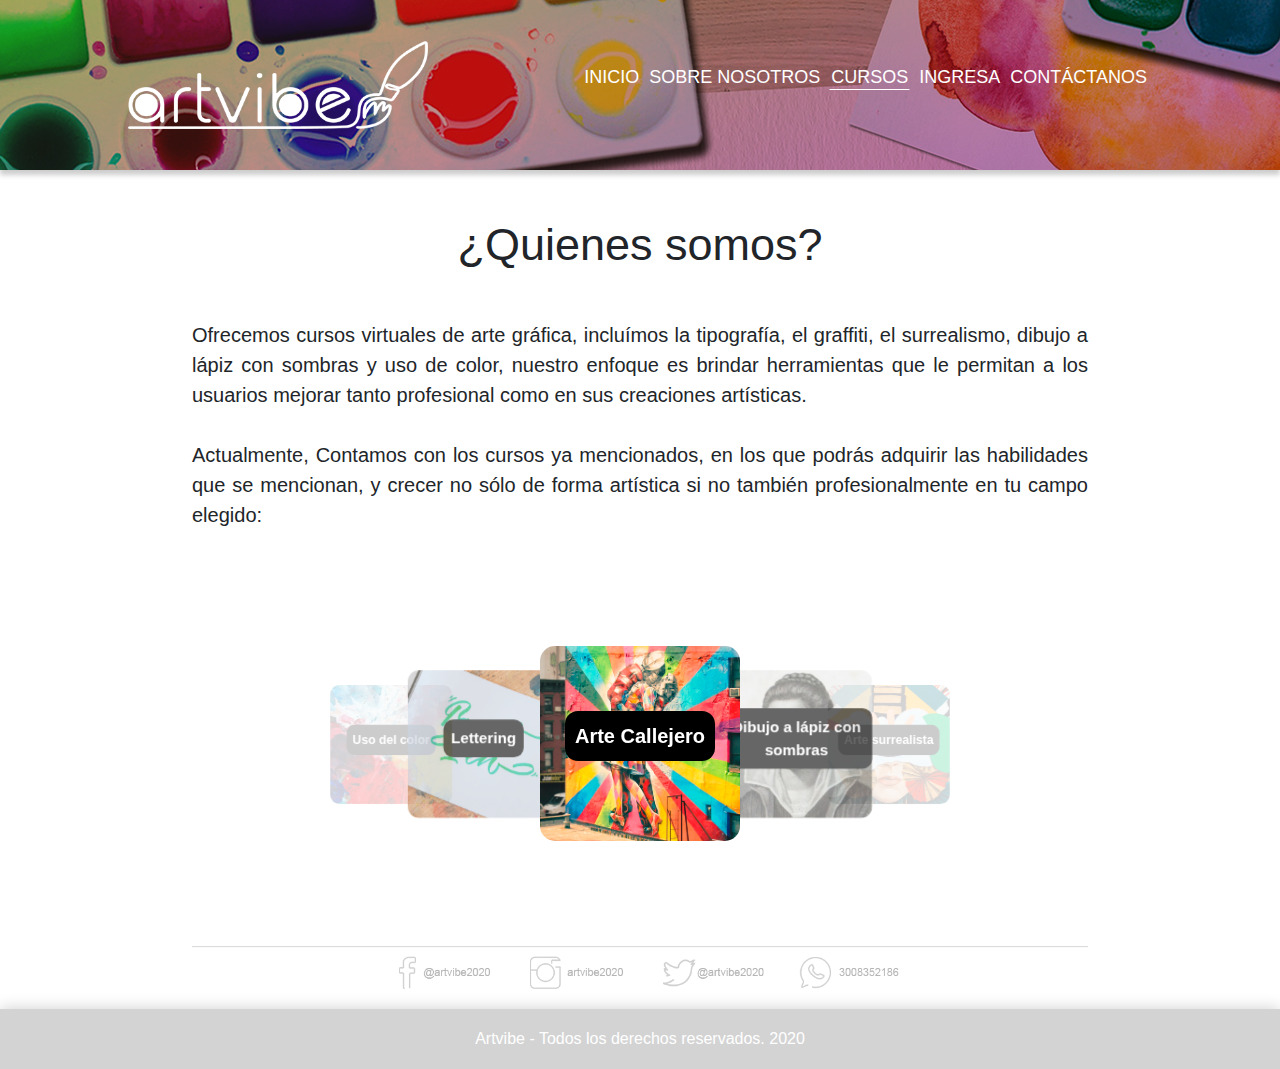
<file: Cursos.html>
<!DOCTYPE html>
<html lang="es">
<head>
    <meta charset="UTF-8">
    <meta name="viewport" content="width=device-width, user-scalable=no, initial-scale=1.0, maximum-scale=1.0, minimum-scale=1.0">
    <meta http-equiv="X-UA-Compatible" content="ie=edge">
    <title>Artvibe</title>
    <link rel="stylesheet" href="css/bootstrap.min.css">
    <link rel="stylesheet" href="css/Curso/CursoFull.css">
    <link rel="icon" href="Img/LogoUniEdu1.ico">
</head>
<body>
    <script src="js/jquery.js"></script>
    <script src="js/bootstrap.min.js"></script>
    <script src="js/MainDeploy.js"></script>
    <script src="js/materialize.min.js"></script>
    <script src="js/Curso.js"></script>

    <header>
        <div class="InHeader">
            <div class="Responsive">
                <div class="Logo">
                    <a href="Index.html"><img src="img/Logo.png" alt="Los Vagos" class="ImgLogo"></a>
                </div>
                <div class="Deploy">
                    <img src="img/HamburgerV2.png" alt="=" id="Deploy">
                </div>
            </div>
            <div class="Menu" id="Menu">
                <nav>
                    <ul>
                        <li><a href="index.html">INICIO</a></li>
                        <li><a href="Nosotros.html">SOBRE NOSOTROS</a></li>
                        <li><a href="Cursos.html" class="Active">CURSOS</a></li>
                        <li><a href="Ingresa.html">INGRESA</a></li>
                        <li><a href="Contactanos.html">CONTÁCTANOS</a></li>
                    </ul>
                </nav>
            </div>
        </div>
    </header>

    <div class="Body">
        <div class="Centrado">
            <div class="Descripcion">
                <h2 class="mt-5 Subtitulo text-center">¿Quienes somos?</h2>
                <p class="mt-5 Parrafo">Ofrecemos cursos virtuales de arte gráfica, incluímos la tipografía, el graffiti, el surrealismo, dibujo a lápiz con sombras y uso de color, nuestro enfoque es brindar herramientas que le permitan a los usuarios mejorar tanto profesional como en sus creaciones artísticas. <br><br>Actualmente, Contamos con los cursos ya mencionados, en los que podrás adquirir las habilidades que se mencionan, y crecer no sólo de forma artística si no también profesionalmente en tu campo elegido:</p>
            </div>
        </div>
    </div>

    <div class="container">
        <div class="row">
            <div class="col s12">
                <div class="carousel center-align">
                    <div class="carousel-item">
                        <a href="Cursos_ArteC.html">Arte Callejero</a> 
                        <img src="img/2m.png" alt=""></div>
    
                    <div class="carousel-item">
                        <a href="Cursos_Dibujo.html">Dibujo a lápiz con sombras</a>
                        <img src="img/3m.png "alt="">
                    </div>
    
                    <div class="carousel-item">
                        <a href="Cursos_Arte.html">Arte surrealista</a>
                        <img src="img/4.png "alt="">
                    </div>
    
                    <div class="carousel-item">
                        <a href="Cursos_Color.html">Uso del color</a>
                        <img src="img/5.png "alt="">
                    </div>
    
                    <div class="carousel-item">
                        <a href="Cursos_Lettering.html">Lettering</a>
                        <img src="img/1m.png "alt="">
                    </div>
    
                </div>
            </div>
        </div>
    
    
    </div>

</body>

<footer>
    <div class="Footer">
        <div class="Centrado">
            <img src="img/SocialMedia.png" alt="">
        </div>

        <div class="FooterInferior">
            <p>Artvibe - Todos los derechos reservados. 2020</p>
        </div>
    </div>
    
</footer>
</file>
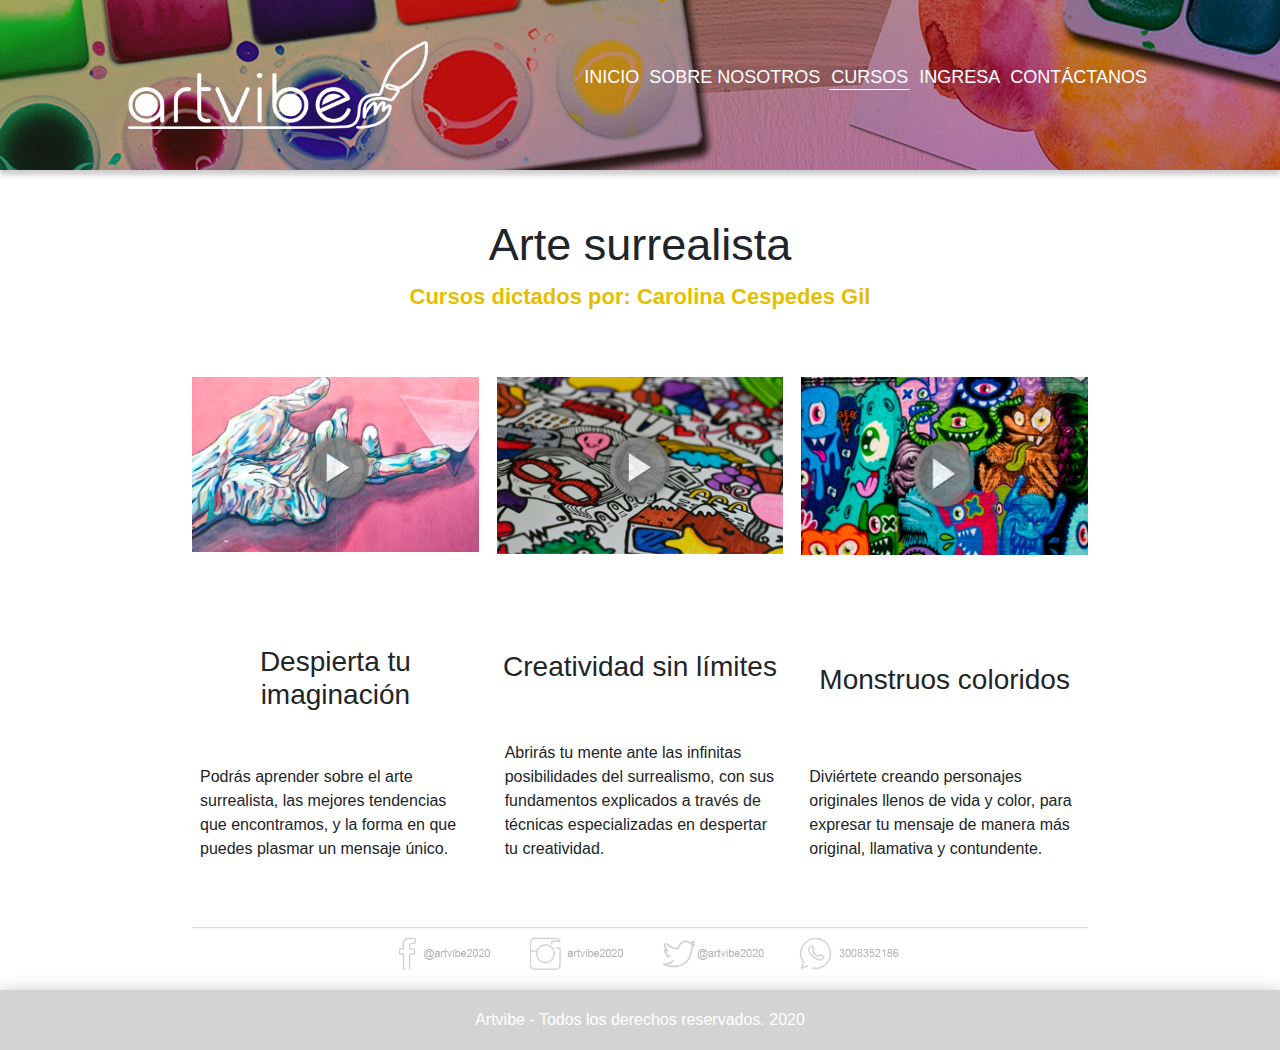
<file: Cursos_Arte.html>
<!DOCTYPE html>
<html lang="es">
<head>
    <meta charset="UTF-8">
    <meta name="viewport" content="width=device-width, user-scalable=no, initial-scale=1.0, maximum-scale=1.0, minimum-scale=1.0">
    <meta http-equiv="X-UA-Compatible" content="ie=edge">
    <title>Artvibe</title>
    <link rel="stylesheet" href="css/bootstrap.min.css">
    <link rel="stylesheet" href="css/Cursos/CursosFull.css">
    <link rel="icon" href="Img/LogoUniEdu1.ico">
</head>
<body>
    <script src="js/jquery.js"></script>
    <script src="js/bootstrap.min.js"></script>
    <script src="js/MainDeploy.js"></script>

    <header>
        <div class="InHeader">
            <div class="Responsive">
                <div class="Logo">
                    <img src="img/Logo.png" alt="Logo">
                </div>
                <div class="Deploy">
                    <img src="img/HamburgerV2.png" alt="=" id="Deploy">
                </div>
            </div>
            <div class="Menu" id="Menu">
                <nav>
                    <ul>
                        <li><a href="index.html">INICIO</a></li>
                        <li><a href="Nosotros.html">SOBRE NOSOTROS</a></li>
                        <li><a href="Cursos.html" class="Active">CURSOS</a></li>
                        <li><a href="Ingresa.html">INGRESA</a></li>
                        <li><a href="Contactanos.html">CONTÁCTANOS</a></li>
                    </ul>
                </nav>
            </div>
        </div>
    </header>

    <div class="Body">
        <div class="Centrado">
            <div class="Descripcion">
                <h2 class="mt-5 Subtitulo text-center">Arte surrealista</h2>
                <p class="mt-2 Sbt text-center">Cursos dictados por: Carolina Cespedes Gil</p>
            </div>
            <div class="Imagenes mt-5">
                <div class="Img">
                    <img src="img/as1.png" alt="">
                    <h3 class="ImgDescripcion text-center mt-5">Despierta tu imaginación</h3>
                    <p class="ImgDefinicion px-2">Podrás aprender sobre el arte surrealista, las mejores tendencias que encontramos, y la forma en que puedes plasmar un mensaje único.</p>
                </div>
                <div class="Img">
                    <img src="img/as2.png" alt="">
                    <h3 class="ImgDescripcion text-center mt-5">Creatividad sin límites</h3>
                    <p class="ImgDefinicion px-2">Abrirás tu mente ante las infinitas posibilidades del surrealismo, con sus fundamentos explicados a través de técnicas especializadas en despertar tu creatividad.</p>
                </div>
                <div class="Img">
                    <img src="img/as3.png" alt="">
                    <h3 class="ImgDescripcion text-center mt-5">Monstruos coloridos</h3>
                    <p class="ImgDefinicion px-2">Diviértete creando personajes originales llenos de vida y color, para expresar tu mensaje de manera más original, llamativa y contundente.</p>
                </div>
            </div>
        </div>
    </div>

</body>

<footer>
    <div class="Footer">
        <div class="Centrado">
            <img src="img/SocialMedia.png" alt="">
        </div>

        <div class="FooterInferior">
            <p>Artvibe - Todos los derechos reservados. 2020</p>
        </div>
    </div>
    
</footer>
</file>
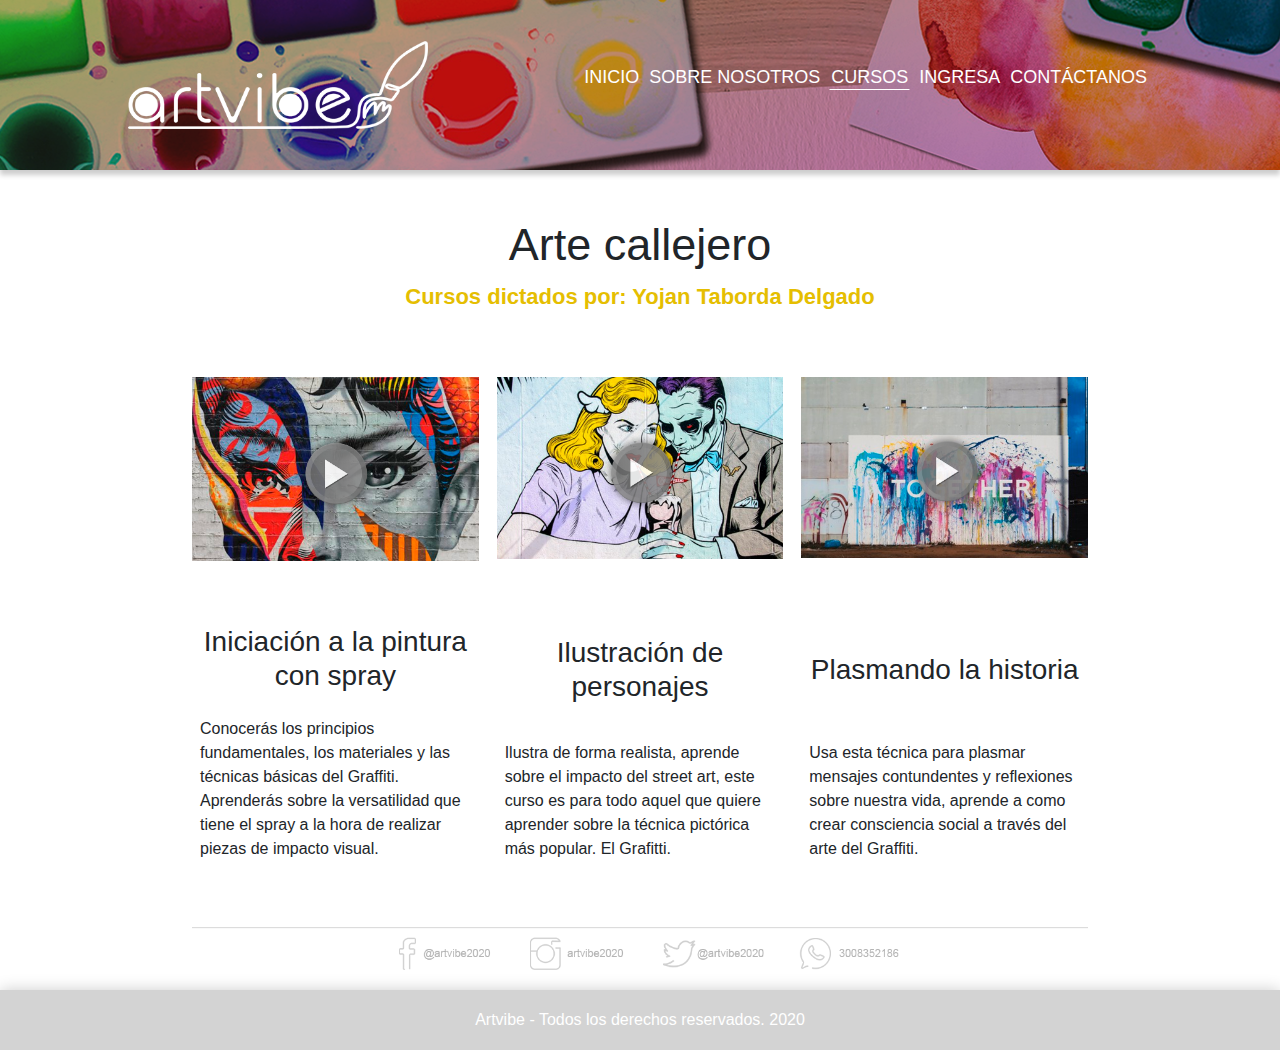
<file: Cursos_ArteC.html>
<!DOCTYPE html>
<html lang="es">
<head>
    <meta charset="UTF-8">
    <meta name="viewport" content="width=device-width, user-scalable=no, initial-scale=1.0, maximum-scale=1.0, minimum-scale=1.0">
    <meta http-equiv="X-UA-Compatible" content="ie=edge">
    <title>Artvibe</title>
    <link rel="stylesheet" href="css/bootstrap.min.css">
    <link rel="stylesheet" href="css/Cursos/CursosFull.css">
    <link rel="icon" href="Img/LogoUniEdu1.ico">
</head>
<body>
    <script src="js/jquery.js"></script>
    <script src="js/bootstrap.min.js"></script>
    <script src="js/MainDeploy.js"></script>

    <header>
        <div class="InHeader">
            <div class="Responsive">
                <div class="Logo">
                    <img src="img/Logo.png" alt="Logo">
                </div>
                <div class="Deploy">
                    <img src="img/HamburgerV2.png" alt="=" id="Deploy">
                </div>
            </div>
            <div class="Menu" id="Menu">
                <nav>
                    <ul>
                        <li><a href="index.html">INICIO</a></li>
                        <li><a href="Nosotros.html">SOBRE NOSOTROS</a></li>
                        <li><a href="Cursos.html" class="Active">CURSOS</a></li>
                        <li><a href="Ingresa.html">INGRESA</a></li>
                        <li><a href="Contactanos.html">CONTÁCTANOS</a></li>
                    </ul>
                </nav>
            </div>
        </div>
    </header>

    <div class="Body">
        <div class="Centrado">
            <div class="Descripcion">
                <h2 class="mt-5 Subtitulo text-center">Arte callejero</h2>
                <p class="mt-2 Sbt text-center">Cursos dictados por: Yojan Taborda Delgado</p>
            </div>
            <div class="Imagenes mt-5">
                <div class="Img">
                    <img src="img/ac1.png" alt="">
                    <h3 class="ImgDescripcion text-center mt-5">Iniciación a la pintura con spray</h3>
                    <p class="ImgDefinicion px-2">Conocerás los principios fundamentales, los materiales y las técnicas básicas del Graffiti. Aprenderás sobre la versatilidad que tiene el spray a la hora de realizar piezas de impacto visual.</p>
                </div>
                <div class="Img">
                    <img src="img/ac2.png" alt="">
                    <h3 class="ImgDescripcion text-center mt-5">Ilustración de personajes</h3>
                    <p class="ImgDefinicion px-2">Ilustra de forma realista, aprende sobre el impacto del street art, este curso es para todo aquel que quiere aprender sobre la técnica pictórica más popular. El Grafitti.</p>
                </div>
                <div class="Img">
                    <img src="img/ac3.png" alt="">
                    <h3 class="ImgDescripcion text-center mt-5">Plasmando la historia</h3>
                    <p class="ImgDefinicion px-2">Usa esta técnica para plasmar mensajes contundentes y reflexiones sobre nuestra vida, aprende a como crear consciencia social a través del arte del Graffiti.</p>
                </div>
            </div>
        </div>
    </div>

</body>

<footer>
    <div class="Footer">
        <div class="Centrado">
            <img src="img/SocialMedia.png" alt="">
        </div>

        <div class="FooterInferior">
            <p>Artvibe - Todos los derechos reservados. 2020</p>
        </div>
    </div>
    
</footer>
</file>
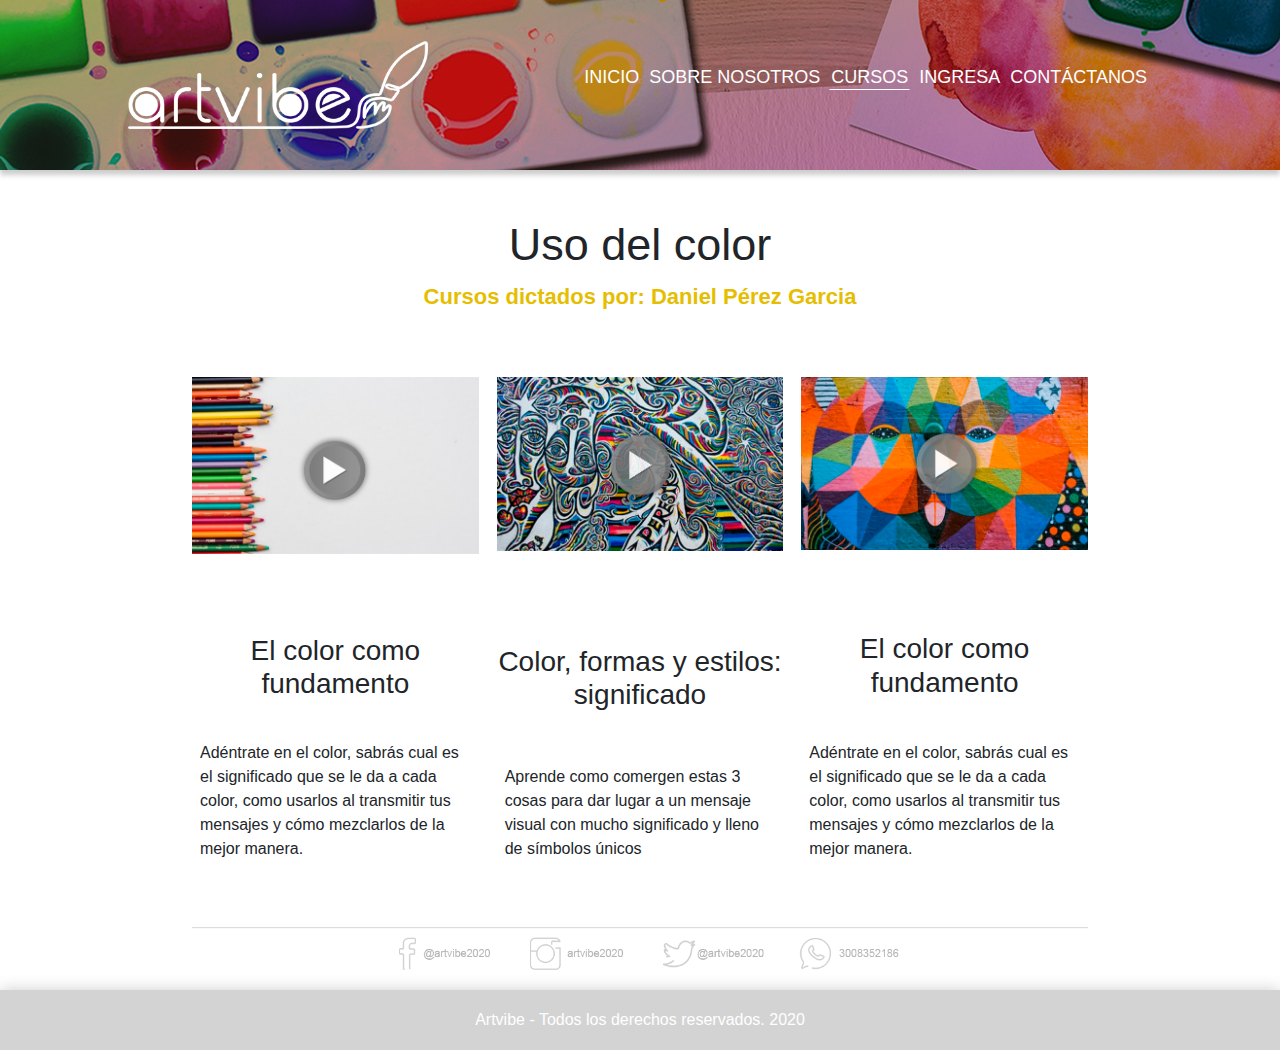
<file: Cursos_Color.html>
<!DOCTYPE html>
<html lang="es">
<head>
    <meta charset="UTF-8">
    <meta name="viewport" content="width=device-width, user-scalable=no, initial-scale=1.0, maximum-scale=1.0, minimum-scale=1.0">
    <meta http-equiv="X-UA-Compatible" content="ie=edge">
    <title>Artvibe</title>
    <link rel="stylesheet" href="css/bootstrap.min.css">
    <link rel="stylesheet" href="css/Cursos/CursosFull.css">
    <link rel="icon" href="Img/LogoUniEdu1.ico">
</head>
<body>
    <script src="js/jquery.js"></script>
    <script src="js/bootstrap.min.js"></script>
    <script src="js/MainDeploy.js"></script>

    <header>
        <div class="InHeader">
            <div class="Responsive">
                <div class="Logo">
                    <img src="img/Logo.png" alt="Logo">
                </div>
                <div class="Deploy">
                    <img src="img/HamburgerV2.png" alt="=" id="Deploy">
                </div>
            </div>
            <div class="Menu" id="Menu">
                <nav>
                    <ul>
                        <li><a href="index.html">INICIO</a></li>
                        <li><a href="Nosotros.html">SOBRE NOSOTROS</a></li>
                        <li><a href="Cursos.html" class="Active">CURSOS</a></li>
                        <li><a href="Ingresa.html">INGRESA</a></li>
                        <li><a href="Contactanos.html">CONTÁCTANOS</a></li>
                    </ul>
                </nav>
            </div>
        </div>
    </header>

    <div class="Body">
        <div class="Centrado">
            <div class="Descripcion">
                <h2 class="mt-5 Subtitulo text-center">Uso del color</h2>
                <p class="mt-2 Sbt text-center">Cursos dictados por: Daniel Pérez Garcia</p>
            </div>
            <div class="Imagenes mt-5">
                <div class="Img">
                    <img src="img/uc1.png" alt="">
                    <h3 class="ImgDescripcion text-center mt-5">El color como fundamento</h3>
                    <p class="ImgDefinicion px-2">Adéntrate en el color, sabrás cual es el significado que se le da a cada color, como usarlos al transmitir tus mensajes y cómo mezclarlos de la mejor manera.</p>
                </div>
                <div class="Img">
                    <img src="img/uc2.png" alt="">
                    <h3 class="ImgDescripcion text-center mt-5">Color, formas y estilos: significado</h3>
                    <p class="ImgDefinicion px-2">Aprende como comergen estas 3 cosas para dar lugar a un mensaje visual con mucho significado y lleno de símbolos únicos</p>
                </div>
                <div class="Img">
                    <img src="img/uc3.png" alt="">
                    <h3 class="ImgDescripcion text-center mt-5">El color como fundamento</h3>
                    <p class="ImgDefinicion px-2">Adéntrate en el color, sabrás cual es el significado que se le da a cada color, como usarlos al transmitir tus mensajes y cómo mezclarlos de la mejor manera.</p>
                </div>
            </div>
        </div>
    </div>

</body>

<footer>
    <div class="Footer">
        <div class="Centrado">
            <img src="img/SocialMedia.png" alt="">
        </div>

        <div class="FooterInferior">
            <p>Artvibe - Todos los derechos reservados. 2020</p>
        </div>
    </div>
    
</footer>
</file>
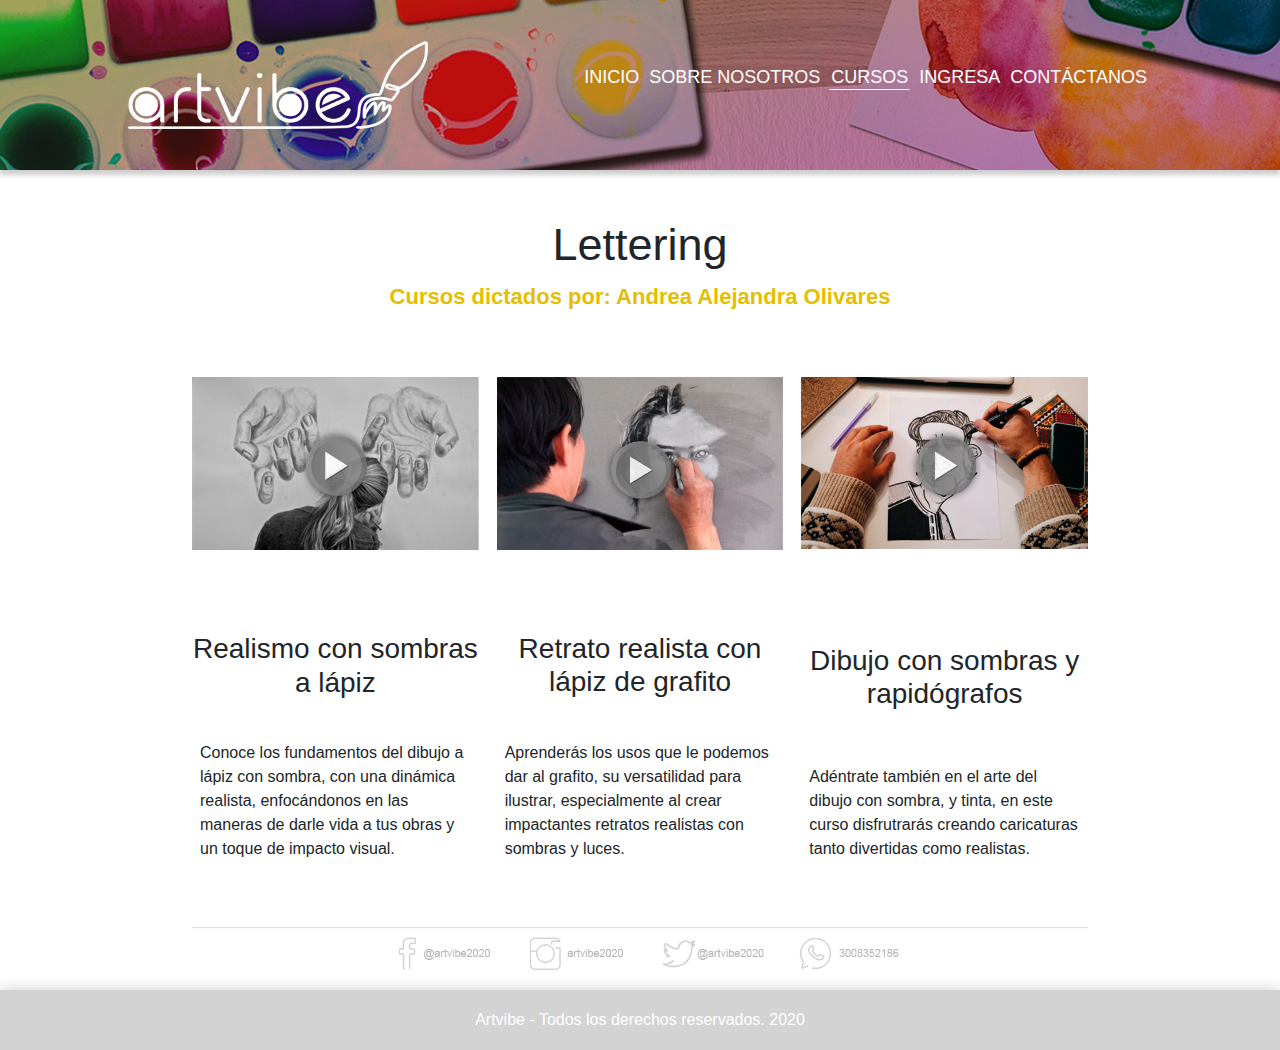
<file: Cursos_Dibujo.html>
<!DOCTYPE html>
<html lang="es">
<head>
    <meta charset="UTF-8">
    <meta name="viewport" content="width=device-width, user-scalable=no, initial-scale=1.0, maximum-scale=1.0, minimum-scale=1.0">
    <meta http-equiv="X-UA-Compatible" content="ie=edge">
    <title>Artvibe</title>
    <link rel="stylesheet" href="css/bootstrap.min.css">
    <link rel="stylesheet" href="css/Cursos/CursosFull.css">
    <link rel="icon" href="Img/LogoUniEdu1.ico">
</head>
<body>
    <script src="js/jquery.js"></script>
    <script src="js/bootstrap.min.js"></script>
    <script src="js/MainDeploy.js"></script>

    <header>
        <div class="InHeader">
            <div class="Responsive">
                <div class="Logo">
                    <img src="img/Logo.png" alt="Logo">
                </div>
                <div class="Deploy">
                    <img src="img/HamburgerV2.png" alt="=" id="Deploy">
                </div>
            </div>
            <div class="Menu" id="Menu">
                <nav>
                    <ul>
                        <li><a href="index.html">INICIO</a></li>
                        <li><a href="Nosotros.html">SOBRE NOSOTROS</a></li>
                        <li><a href="Cursos.html" class="Active">CURSOS</a></li>
                        <li><a href="Ingresa.html">INGRESA</a></li>
                        <li><a href="Contactanos.html">CONTÁCTANOS</a></li>
                    </ul>
                </nav>
            </div>
        </div>
    </header>

    <div class="Body">
        <div class="Centrado">
            <div class="Descripcion">
                <h2 class="mt-5 Subtitulo text-center">Lettering</h2>
                <p class="mt-2 Sbt text-center">Cursos dictados por: Andrea Alejandra Olivares</p>
            </div>
            <div class="Imagenes mt-5">
                <div class="Img">
                    <img src="img/s1.png" alt="">
                    <h3 class="ImgDescripcion text-center mt-5">Realismo con sombras a lápiz</h3>
                    <p class="ImgDefinicion px-2">Conoce los fundamentos del dibujo a lápiz con sombra, con una dinámica realista, enfocándonos en las maneras de darle vida a tus obras y un toque de impacto visual.</p>
                </div>
                <div class="Img">
                    <img src="img/s2.png" alt="">
                    <h3 class="ImgDescripcion text-center mt-5">Retrato realista con lápiz de grafito</h3>
                    <p class="ImgDefinicion px-2">Aprenderás los usos que le podemos dar al grafito, su versatilidad para ilustrar, especialmente al crear impactantes retratos realistas con sombras y luces.</p>
                </div>
                <div class="Img">
                    <img src="img/s3.png" alt="">
                    <h3 class="ImgDescripcion text-center mt-5">Dibujo con sombras y rapidógrafos</h3>
                    <p class="ImgDefinicion px-2">Adéntrate también en el arte del dibujo con sombra, y tinta, en este curso disfrutrarás creando caricaturas tanto divertidas como realistas.</p>
                </div>
            </div>
        </div>
    </div>

</body>

<footer>
    <div class="Footer">
        <div class="Centrado">
            <img src="img/SocialMedia.png" alt="">
        </div>

        <div class="FooterInferior">
            <p>Artvibe - Todos los derechos reservados. 2020</p>
        </div>
    </div>
    
</footer>
</file>
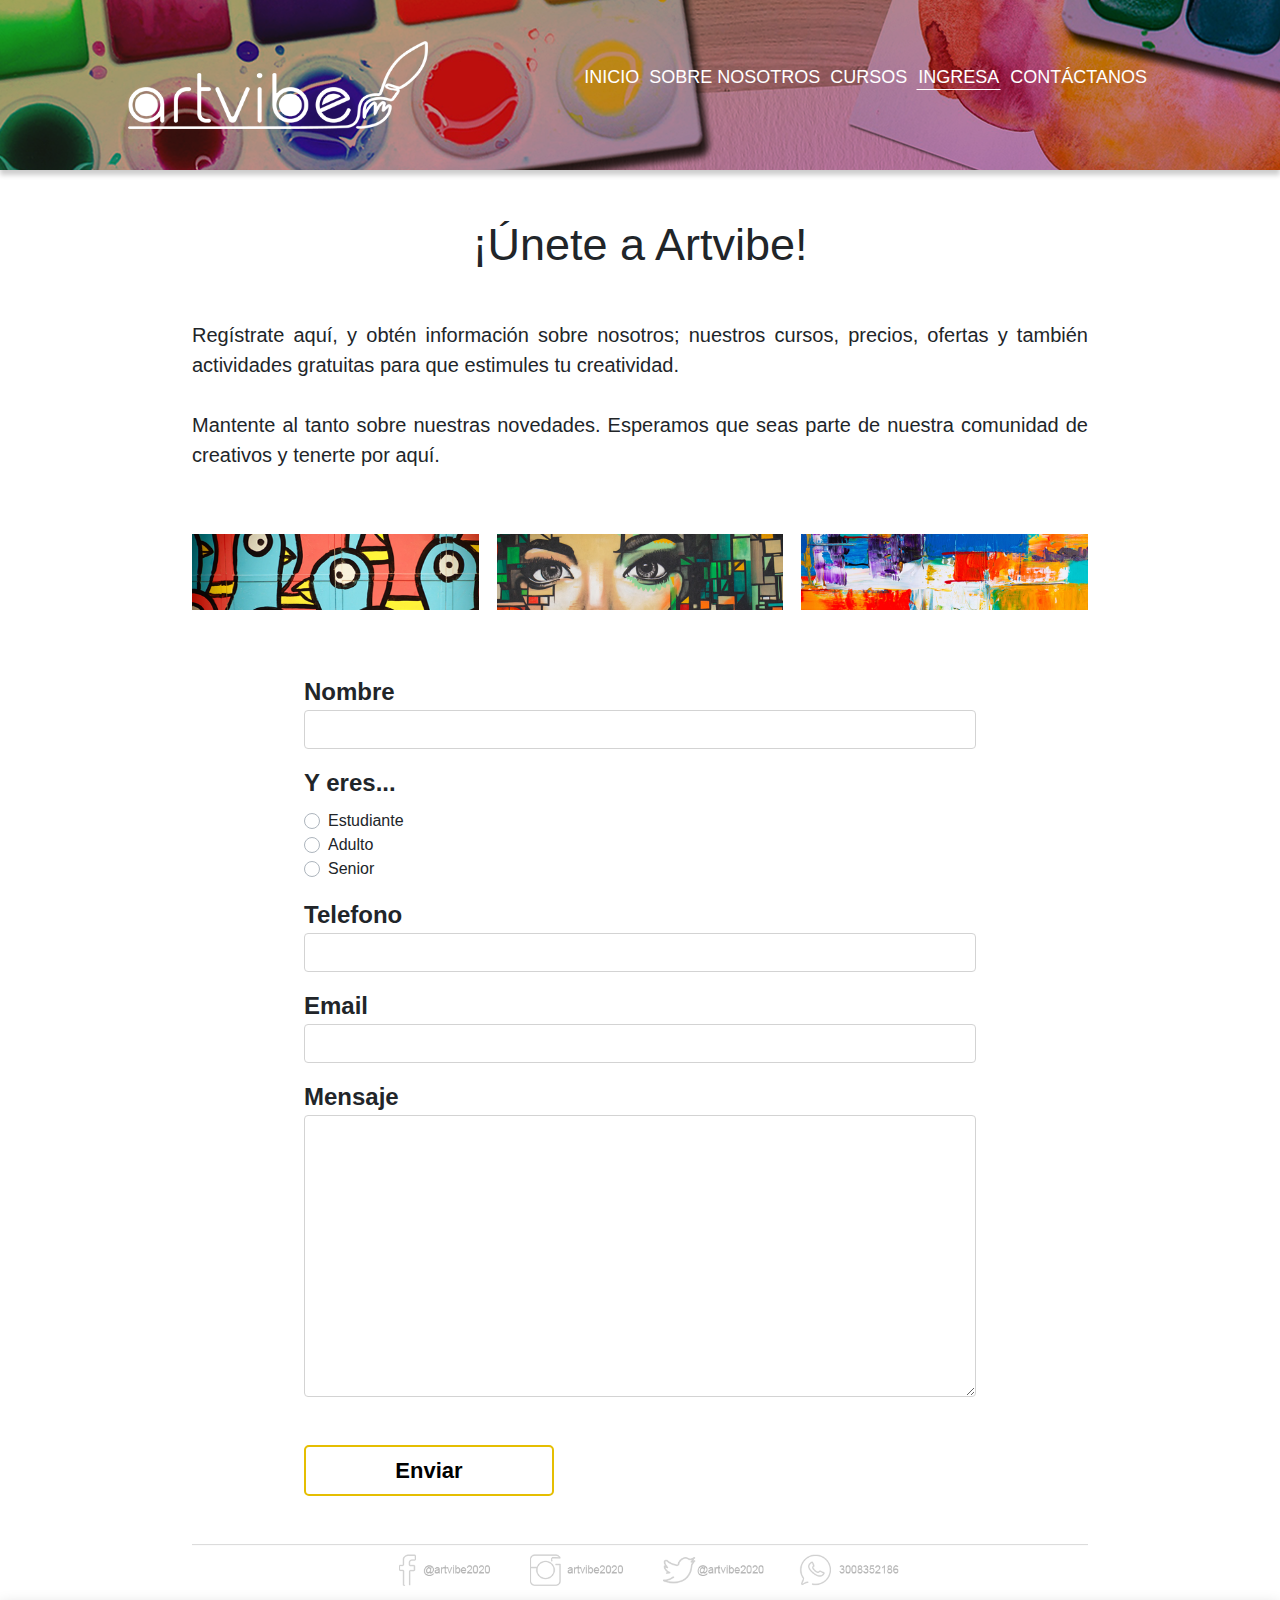
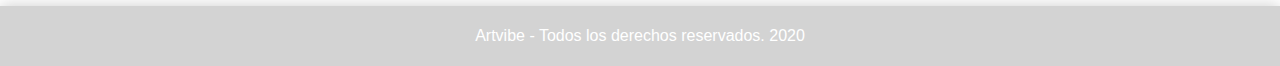
<file: Ingresa.html>
<!DOCTYPE html>
<html lang="es">
<head>
    <meta charset="UTF-8">
    <meta name="viewport" content="width=device-width, user-scalable=no, initial-scale=1.0, maximum-scale=1.0, minimum-scale=1.0">
    <meta http-equiv="X-UA-Compatible" content="ie=edge">
    <title>Artvibe</title>
    <link rel="stylesheet" href="css/bootstrap.min.css">
    <link rel="stylesheet" href="css/Ingresa/IngresaFull.css">
    <link rel="icon" href="Img/LogoUniEdu1.ico">
</head>
<body>
    <script src="js/jquery.js"></script>
    <script src="js/bootstrap.min.js"></script>
    <script src="js/MainDeploy.js"></script>

    <header>
        <div class="InHeader">
            <div class="Responsive">
                <div class="Logo">
                    <img src="img/Logo.png" alt="Logo">
                </div>
                <div class="Deploy">
                    <img src="img/HamburgerV2.png" alt="=" id="Deploy">
                </div>
            </div>
            <div class="Menu" id="Menu">
                <nav>
                    <ul>
                        <li><a href="index.html">INICIO</a></li>
                        <li><a href="Nosotros.html">SOBRE NOSOTROS</a></li>
                        <li><a href="Cursos.html">CURSOS</a></li>
                        <li><a href="Ingresa.html" class="Active">INGRESA</a></li>
                        <li><a href="Contactanos.html">CONTÁCTANOS</a></li>
                    </ul>
                </nav>
            </div>
        </div>
    </header>

    <div class="Body">
        <div class="Centrado">
            <div class="Descripcion">
                <h2 class="mt-5 Subtitulo text-center">¡Únete a Artvibe!</h2>
                <p class="mt-5 Parrafo">Regístrate aquí, y obtén información sobre nosotros; nuestros cursos, precios, ofertas y también actividades gratuitas para que estimules tu creatividad. <br><br>Mantente al tanto sobre nuestras novedades. Esperamos que seas parte de nuestra comunidad de creativos y tenerte por aquí.</p>
            </div>
            <div class="Imagenes mt-5">
                <div class="Img">
                    <img src="img/Sep1.png" alt="">
                </div>
                <div class="Img">
                    <img src="img/Sep2.png" alt="">
                </div>
                <div class="Img">
                    <img src="img/Sep3.png" alt="">
                </div>
            </div>
            
            <div class="Formulario mt-5 mb-5">
                <form action="">
                    <label class="Sub mt-3" for="Nombre">Nombre</label>
                    <input class="Input mt-n2" type="text" name="Nombre" id="Nombre">
                    <label class="Sub mt-3" for="">Y eres...</label>
                    <div class="custom-control custom-radio">
                        <input type="radio" id="customRadio1" name="customRadio" class="custom-control-input">
                        <label class="custom-control-label" for="customRadio1">Estudiante</label>
                    </div>
                    <div class="custom-control custom-radio">
                        <input type="radio" id="customRadio2" name="customRadio" class="custom-control-input">
                        <label class="custom-control-label" for="customRadio2">Adulto</label>
                    </div>
                    <div class="custom-control custom-radio">
                        <input type="radio" id="customRadio3" name="customRadio" class="custom-control-input">
                        <label class="custom-control-label" for="customRadio3">Senior</label>
                    </div>
                    <label class="Sub mt-3" for="Telefono">Telefono</label>
                    <input class="Input mt-n2" type="text" name="Telefono" id="Telefono">
                    <label class="Sub mt-3" for="Email">Email</label>
                    <input class="Input mt-n2" type="text" name="Email" id="Email">
                    <label class="Sub mt-3" for="Email">Mensaje</label>
                    <textarea class="Input mt-n2" name="" id="" cols="30" rows="10">

                    </textarea>
                    <a href="" class="Boton mt-5">Enviar</a>
                </form>
            </div>
        </div>
    </div>



</body>

<footer>
    <div class="Footer">
        <div class="Centrado">
            <img src="img/SocialMedia.png" alt="">
        </div>

        <div class="FooterInferior">
            <p>Artvibe - Todos los derechos reservados. 2020</p>
        </div>
    </div>
    
</footer>
</file>
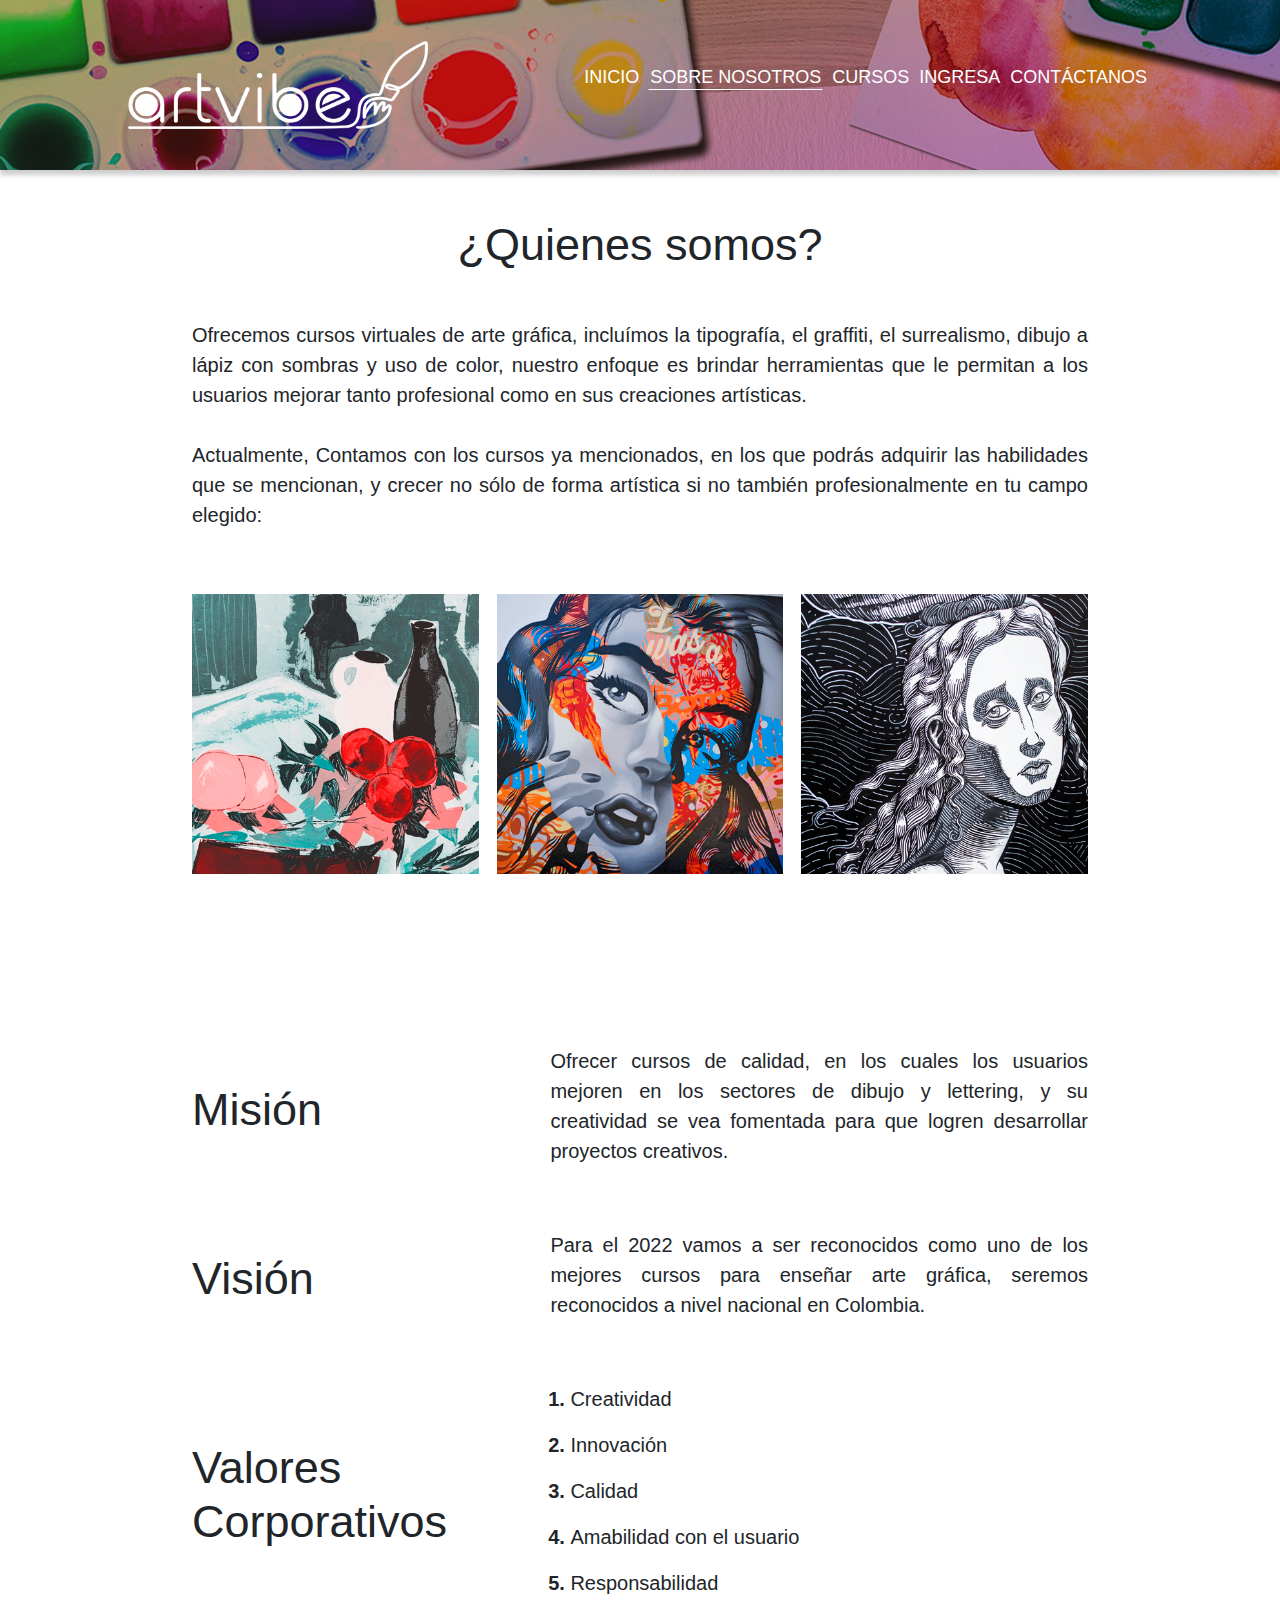
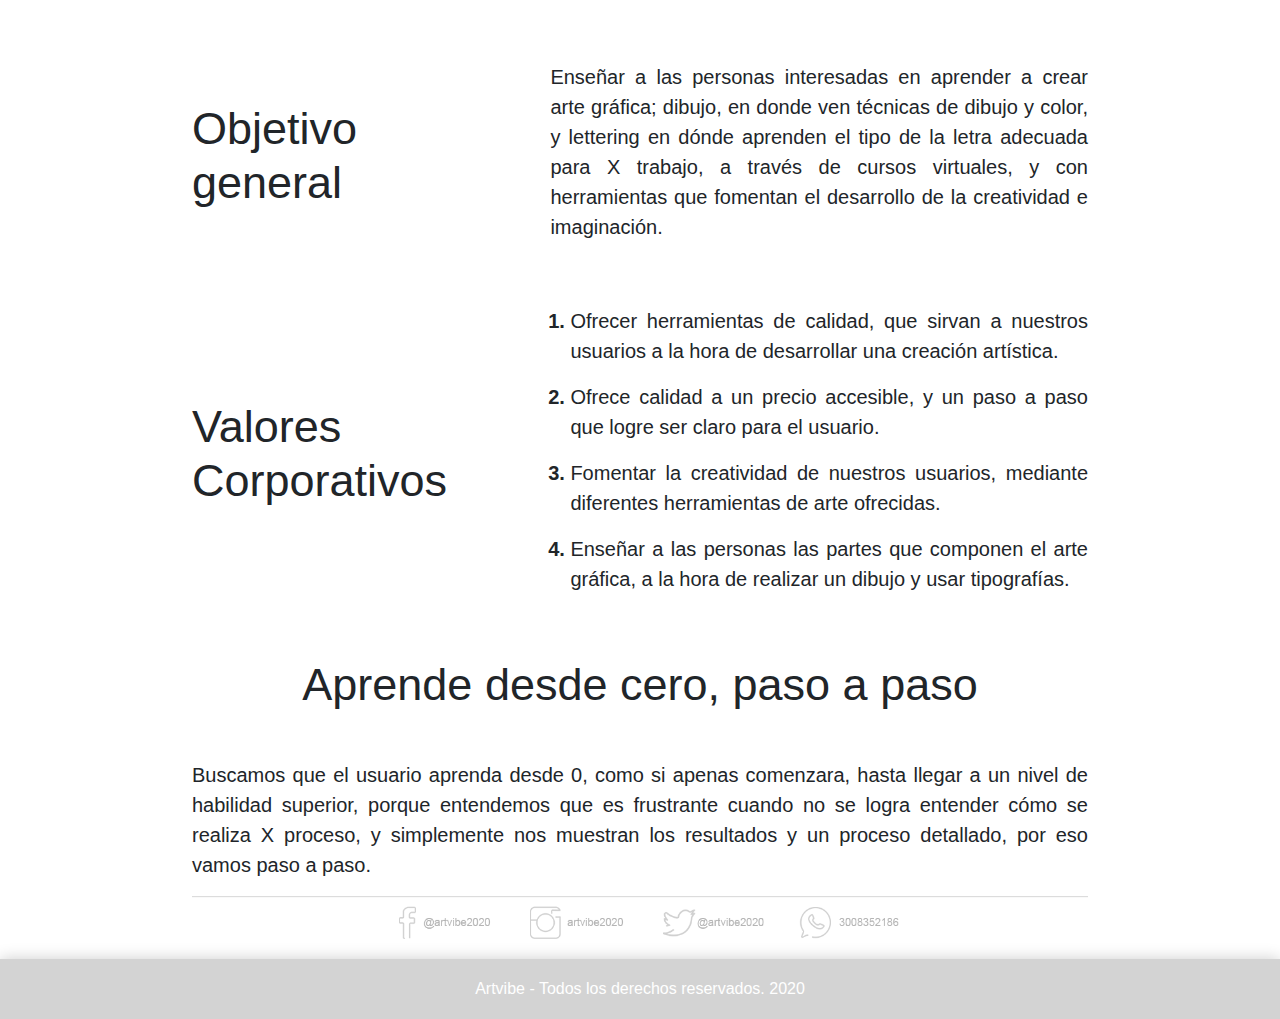
<file: Nosotros.html>
<!DOCTYPE html>
<html lang="es">
<head>
    <meta charset="UTF-8">
    <meta name="viewport" content="width=device-width, user-scalable=no, initial-scale=1.0, maximum-scale=1.0, minimum-scale=1.0">
    <meta http-equiv="X-UA-Compatible" content="ie=edge">
    <title>Artvibe</title>
    <link rel="stylesheet" href="css/bootstrap.min.css">
    <link rel="stylesheet" href="css/Nosotros/NosotrosFull.css">
    <link rel="icon" href="Img/LogoUniEdu1.ico">
</head>
<body>
    <script src="js/jquery.js"></script>
    <script src="js/bootstrap.min.js"></script>
    <script src="js/MainDeploy.js"></script>

    <header>
        <div class="InHeader">
            <div class="Responsive">
                <div class="Logo">
                    <img src="img/Logo.png" alt="Logo">
                </div>
                <div class="Deploy">
                    <img src="img/HamburgerV2.png" alt="=" id="Deploy">
                </div>
            </div>
            <div class="Menu" id="Menu">
                <nav>
                    <ul>
                        <li><a href="index.html">INICIO</a></li>
                        <li><a href="Nosotros.html" class="Active">SOBRE NOSOTROS</a></li>
                        <li><a href="Cursos.html">CURSOS</a></li>
                        <li><a href="Ingresa.html">INGRESA</a></li>
                        <li><a href="Contactanos.html">CONTÁCTANOS</a></li>
                    </ul>
                </nav>
            </div>
        </div>
    </header>

    <div class="Body">
        <div class="Centrado">
            <div class="Descripcion">
                <h2 class="mt-5 Subtitulo text-center">¿Quienes somos?</h2>
                <p class="mt-5 Parrafo">Ofrecemos cursos virtuales de arte gráfica, incluímos la tipografía, el graffiti, el surrealismo, dibujo a lápiz con sombras y uso de color, nuestro enfoque es brindar herramientas que le permitan a los usuarios mejorar tanto profesional como en sus creaciones artísticas. <br><br>Actualmente, Contamos con los cursos ya mencionados, en los que podrás adquirir las habilidades que se mencionan, y crecer no sólo de forma artística si no también profesionalmente en tu campo elegido:</p>
            </div>
            <div class="Imagenes mt-5">
                <div class="Img">
                    <img src="img/1.png" alt="">
                </div>
                <div class="Img">
                    <img src="img/2.png" alt="">
                </div>
                <div class="Img">
                    <img src="img/3.png" alt="">
                </div>
            </div>
            <div class="Conceptos mt-n5">
                <div class="ContenidoConcepto">
                    <div class="Titulo">
                        <h2 class="Subtitulo">Misión</h2>
                    </div>
                    <div class="Definicion">
                        <p class="Parrafo">Ofrecer cursos de calidad, en los cuales los usuarios mejoren en los sectores de dibujo y lettering, y su creatividad se vea fomentada para que logren desarrollar proyectos creativos.</p>
                    </div>
                </div>
                <div class="ContenidoConcepto mt-5">
                    <div class="Titulo">
                        <h2 class="Subtitulo">Visión</h2>
                    </div>
                    <div class="Definicion">
                        <p class="Parrafo">Para el 2022 vamos a ser reconocidos como uno de los mejores cursos para enseñar arte gráfica, seremos reconocidos a nivel nacional en Colombia.</p>
                    </div>
                </div>
                <div class="ContenidoConcepto mt-5">
                    <div class="Titulo">
                        <h2 class="Subtitulo">Valores Corporativos</h2>
                    </div>
                    <div class="Definicion">
                        <ol>
                            <li class="Numeral"><p class="Numeral w">Creatividad</p></li>
                            <li class="Numeral"><p class="Numeral w">Innovación</p></li>
                            <li class="Numeral"><p class="Numeral w">Calidad</p></li>
                            <li class="Numeral"><p class="Numeral w">Amabilidad con el usuario</p></li>
                            <li class="Numeral"><p class="Numeral w">Responsabilidad</p></li>
                        </ol>
                    </div>
                </div>
                <div class="ContenidoConcepto mt-5">
                    <div class="Titulo">
                        <h2 class="Subtitulo">Objetivo general</h2>
                    </div>
                    <div class="Definicion">
                        <p class="Parrafo">Enseñar a las personas interesadas en aprender a crear arte gráfica; dibujo, en donde ven técnicas de dibujo y color, y lettering en dónde aprenden el tipo de la letra adecuada para X trabajo, a través de cursos virtuales, y con herramientas que fomentan el desarrollo de la creatividad e imaginación.</p>
                    </div>
                </div>
                <div class="ContenidoConcepto mt-5">
                    <div class="Titulo">
                        <h2 class="Subtitulo">Valores Corporativos</h2>
                    </div>
                    <div class="Definicion">
                        <ol>
                            <li class="Numeral"><p class="Numeral w">Ofrecer herramientas de calidad, que sirvan a nuestros usuarios a la hora de desarrollar una creación artística.</p></li>
                            <li class="Numeral"><p class="Numeral w">Ofrece calidad a un precio accesible, y un paso a paso que logre ser claro para el usuario.</p></li>
                            <li class="Numeral"><p class="Numeral w">Fomentar la creatividad de nuestros usuarios, mediante diferentes herramientas de arte ofrecidas.</p></li>
                            <li class="Numeral"><p class="Numeral w">Enseñar a las personas las partes que componen el arte gráfica, a la hora de realizar un dibujo y usar tipografías.</p></li>
                        </ol>
                    </div>
                </div>
            </div>
            <div class="Descripcion">
                <h2 class="mt-5 Subtitulo text-center">Aprende desde cero, paso a paso</h2>
                <p class="mt-5 Parrafo">Buscamos que el usuario aprenda desde 0, como si apenas comenzara, hasta llegar a un nivel de habilidad superior, porque entendemos que es frustrante cuando no se logra entender cómo se realiza X proceso, y simplemente nos muestran los resultados y un proceso detallado, por eso vamos paso a paso.</p>
            </div>
        </div>
    </div>



</body>

<footer>
    <div class="Footer">
        <div class="Centrado">
            <img src="img/SocialMedia.png" alt="">
        </div>

        <div class="FooterInferior">
            <p>Artvibe - Todos los derechos reservados. 2020</p>
        </div>
    </div>
    
</footer>
</file>
<file: css/Cursos/CursosFull.css>
@import url(../Main/MainFull.css);
@import url(Cursos.css);
@import url(CursosTablet.css);
</file>
<file: css/Ingresa/IngresaFull.css>
@import url(../Main/MainFull.css);
@import url(Ingresa.css);
</file>
<file: css/Nosotros/NosotrosFull.css>
@import url(../Main/MainFull.css);
@import url(Nosotros.css);
@import url(NosotrosTablet.css);
</file>
<file: css/Curso/CursoFull.css>
@import url(../Main/MainFull.css);
@import url(Curso.css);
@import url(materialize.min.css);
</file>
